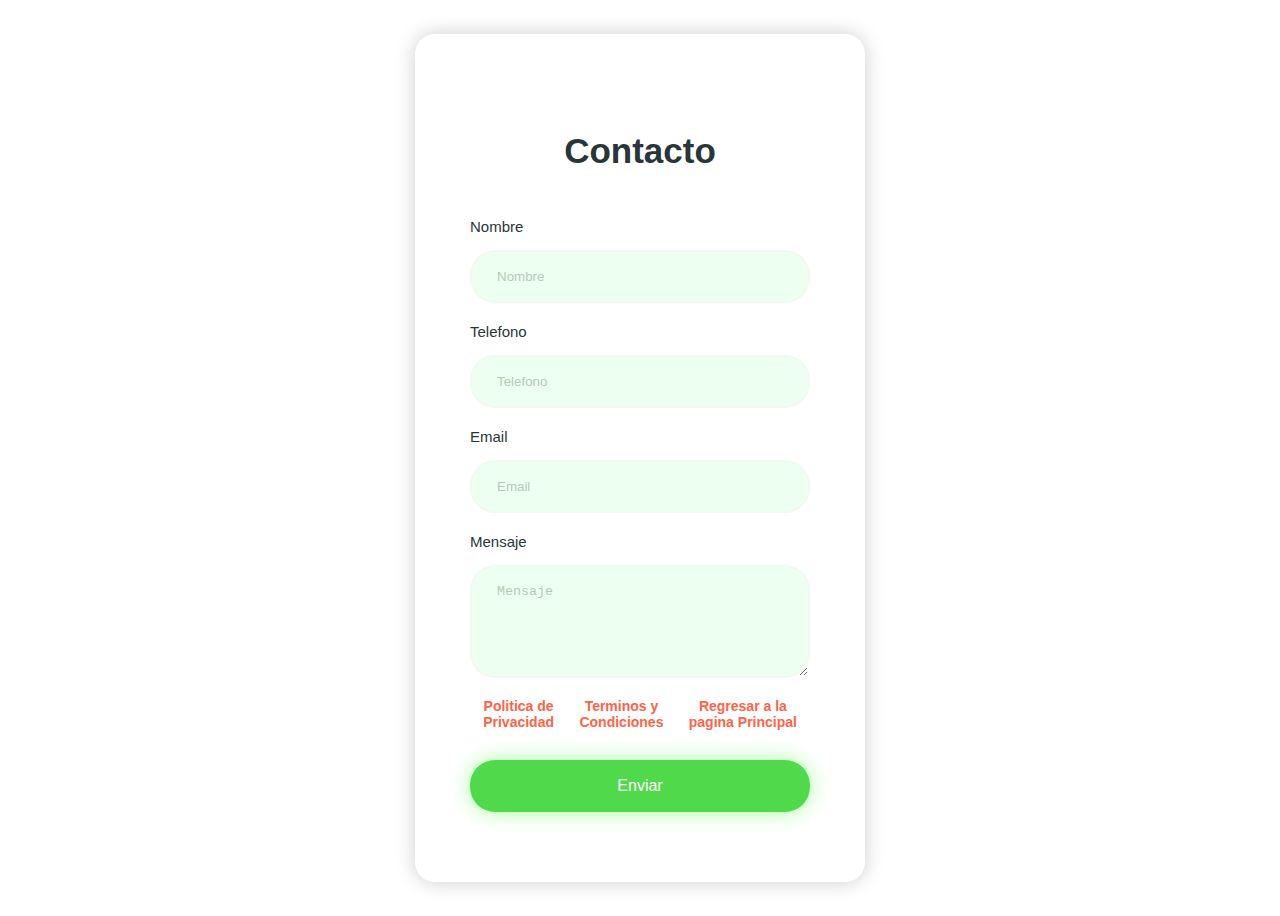
<file: contacto.html>
<!DOCTYPE html>
<html lang="en">
<head>
    <meta charset="UTF-8">
    <meta name="viewport" content="width=device-width, initial-scale=1.0">
    <title>Imperial Brand</title>
    <link rel="stylesheet" href="formulario2.css">
</head>

<body>

    <form action="https://formsubmit.co/cristhianimperial12@gmail.com" method="POST" />
        <h4>Contacto</h4>
        <div class="input-group">
            <label for="name">Nombre</label>
            <input type="text" name="name" id="name" placeholder="Nombre">
            <label for="phone"> Telefono </label>
            <input type="tel" name="phone" id="phone" placeholder="Telefono">
            <label for="email">Email</label>
            <input type="email" name="email" id="email" placeholder="Email">

            <label for="message">Mensaje</label>
            <textarea name="message" id="message" cols="30" rows="5" placeholder="Mensaje"></textarea>

            <div class="form-txt">
                <a href="#">Politica de Privacidad</a>
                <a href="#">Terminos y Condiciones</a>
                <a href="index.html">Regresar a la pagina Principal</a>
            </div>

            <input class="btnf" type="submit" value="Enviar">

            <input type="hidden" name="_next" value="http://127.0.0.1:5500/contacto.html">
            <input type="hidden" name="_captcha" value="false">
          


        </div>
    </form>
           
</body>
</html>
</file>
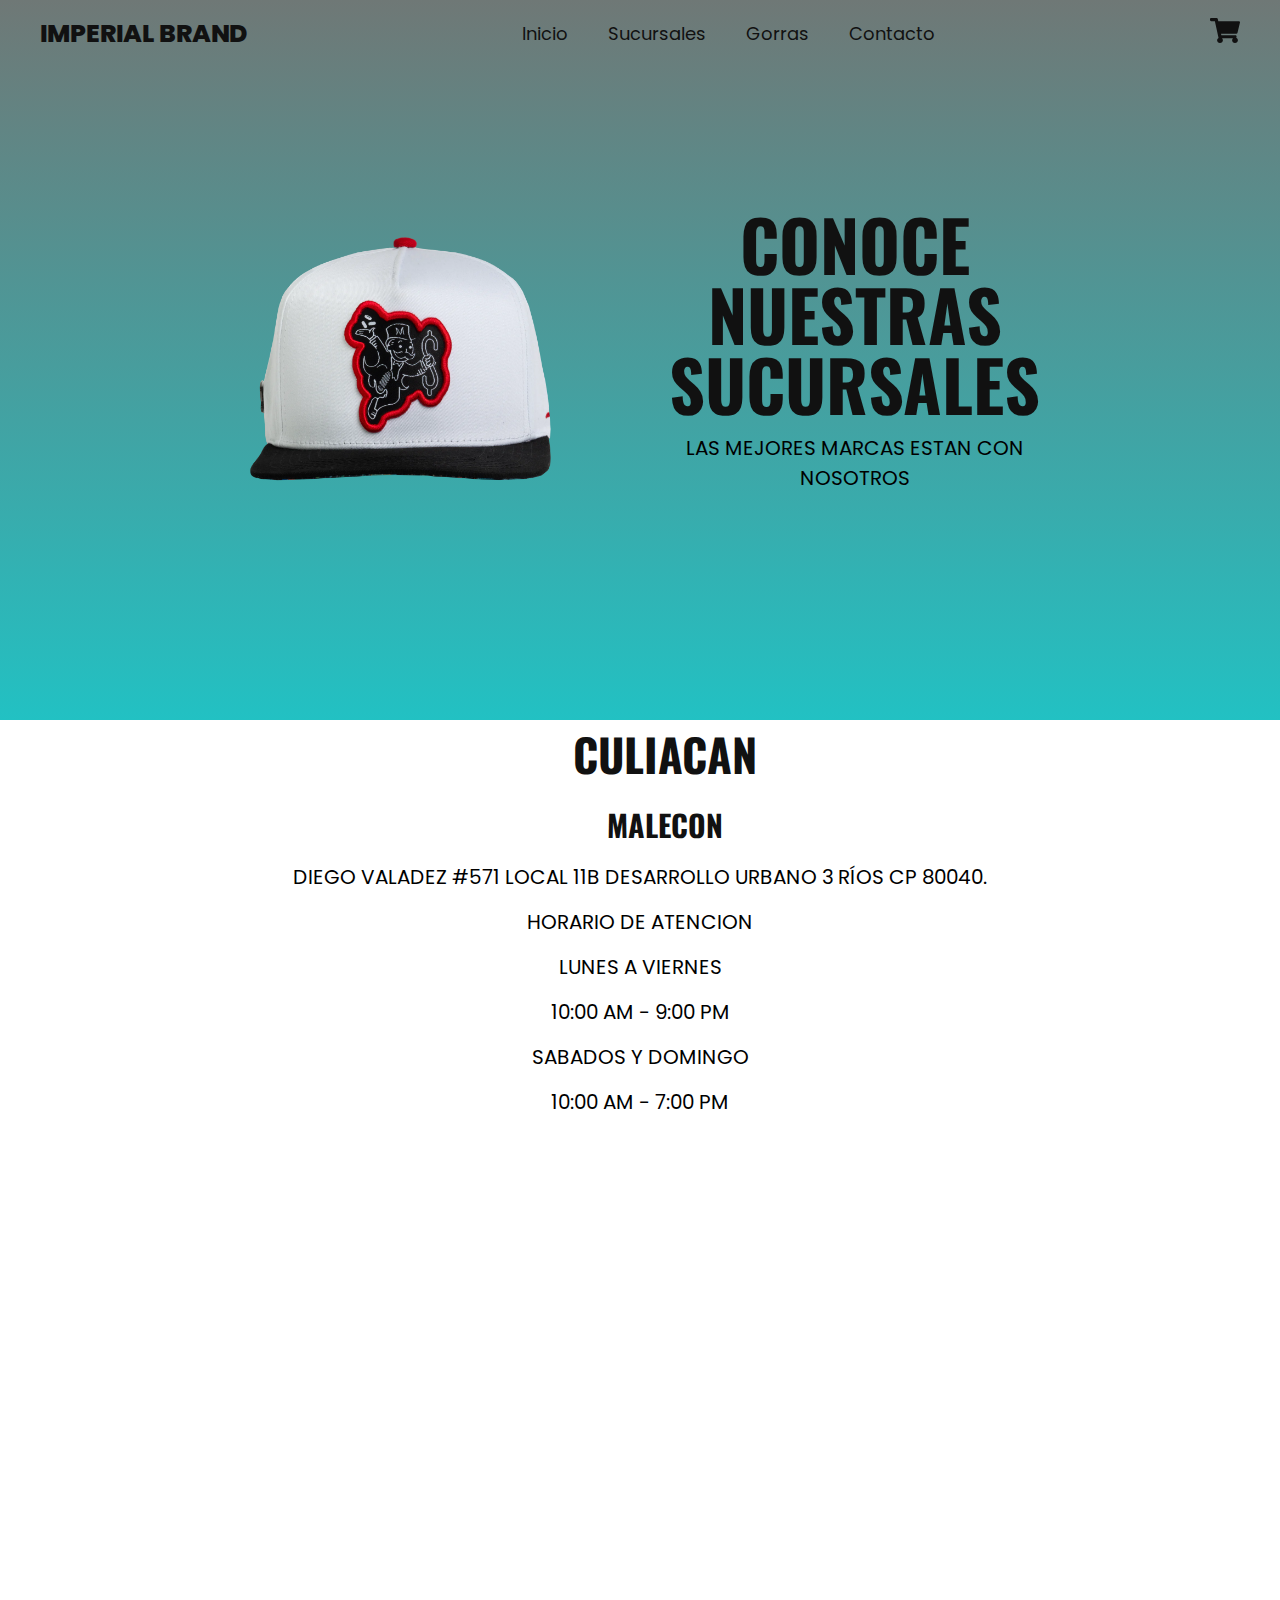
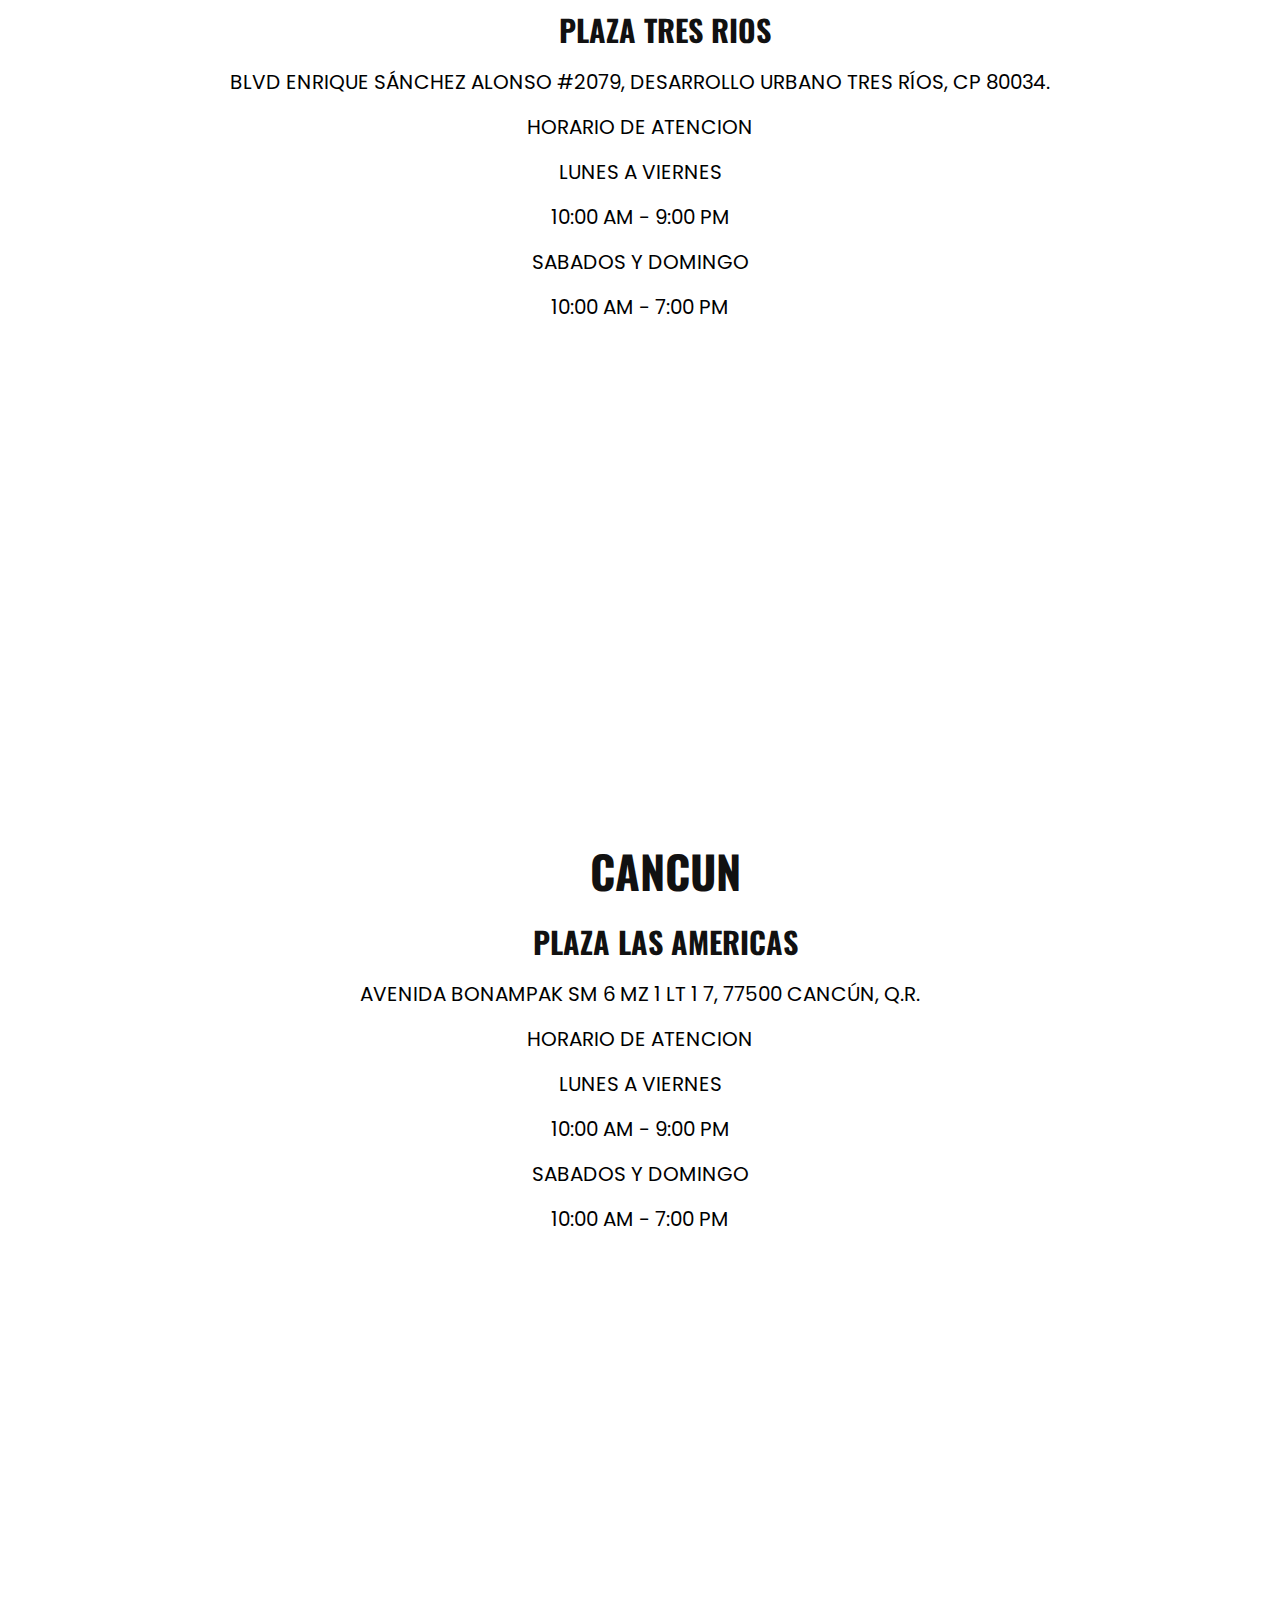
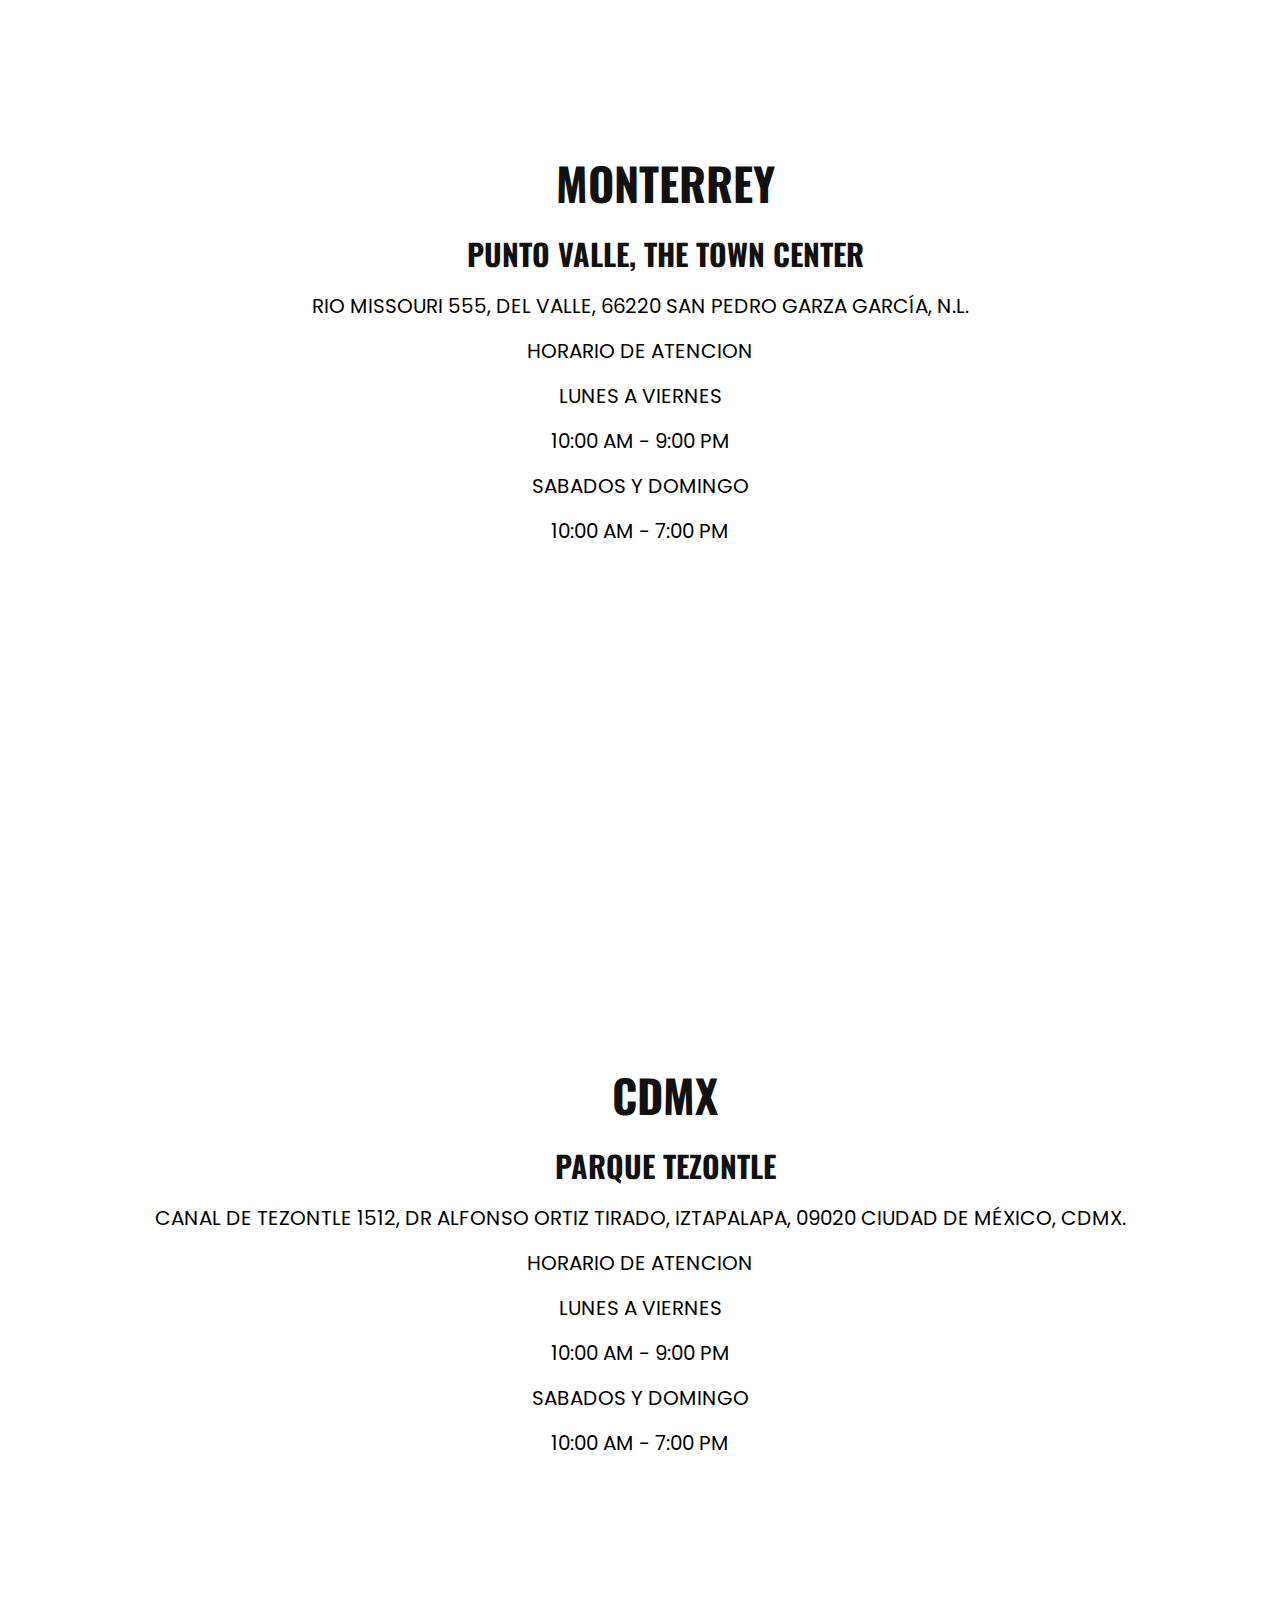
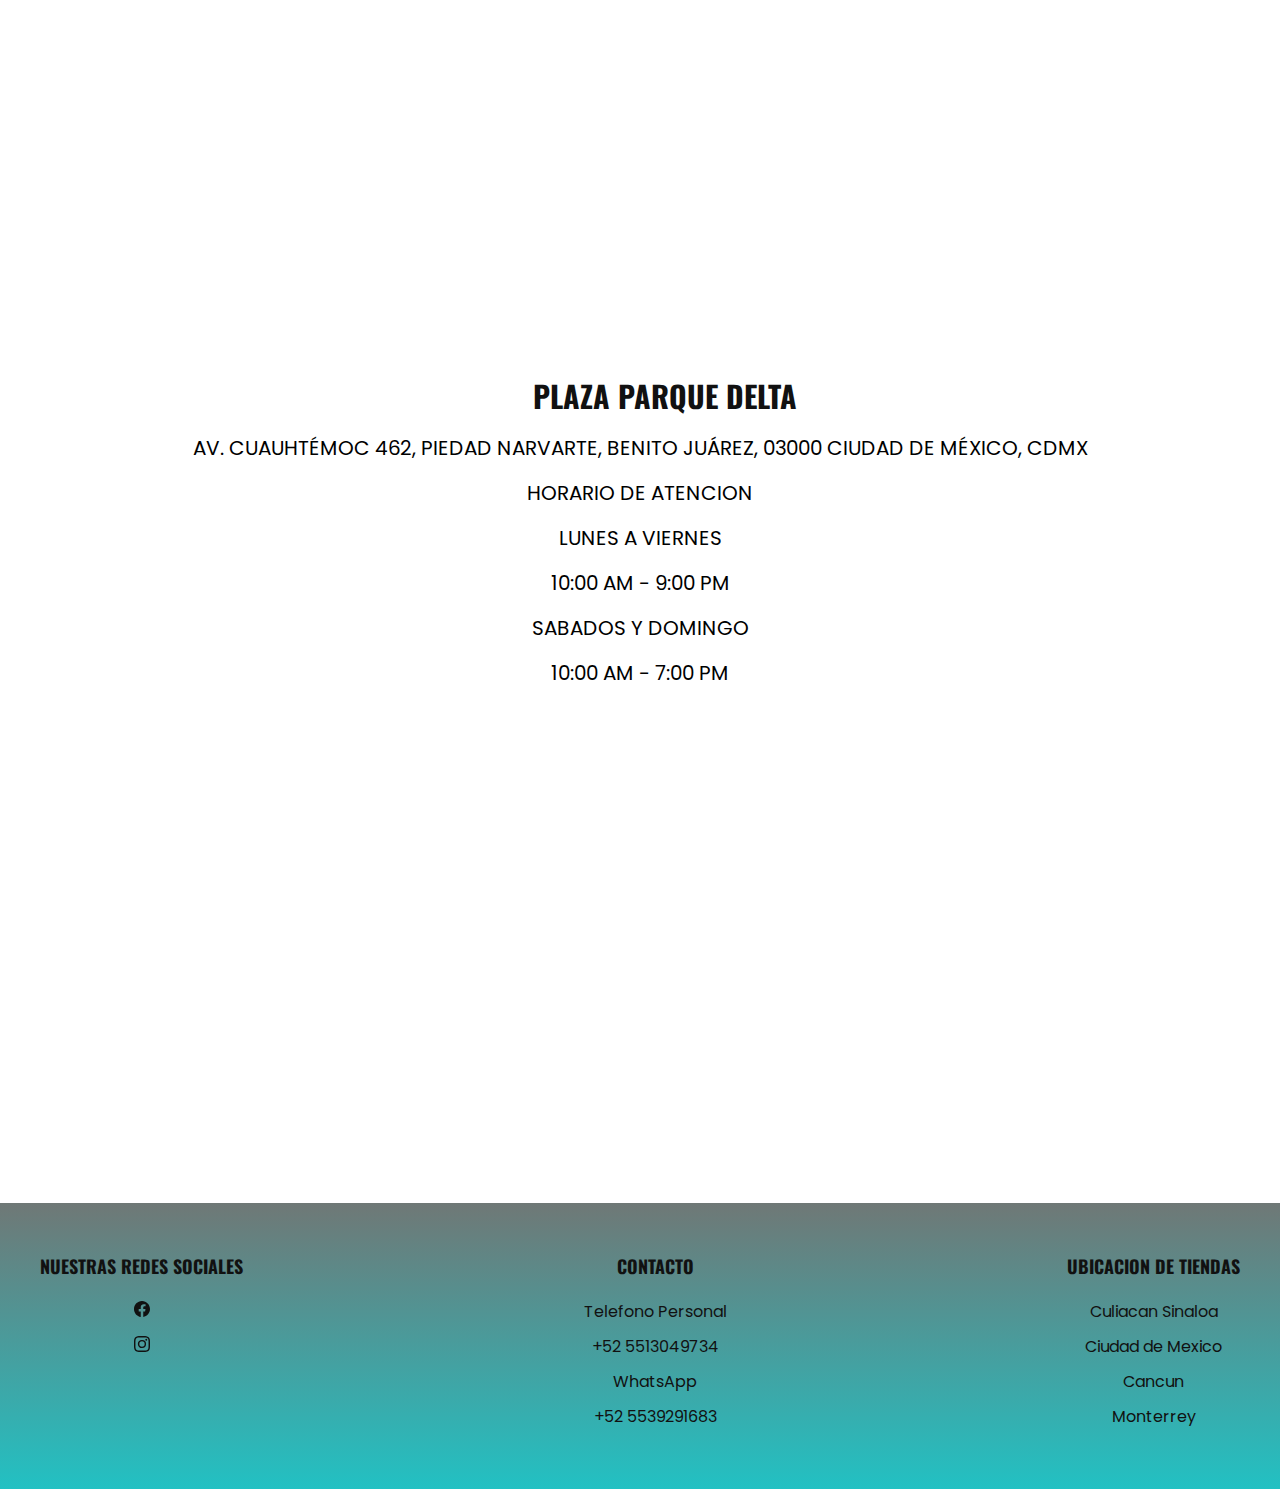
<file: sucursales.html>
<!DOCTYPE html>
<html lang="en">
<head>
    <meta charset="UTF-8">
    <meta name="viewport" content="width=device-width, initial-scale=1.0">
    <title>Imperial Brand</title>
    <link rel="stylesheet" href="style2.css">
    
</head>
<body>
    <header class="header">
        <div class="menu container">
            <a href="index.html" class="logo">IMPERIAL BRAND </a>
            <input type="checkbox" id="menu" />
            <label for="menu">
                <img src="Images/list.svg" class="menu-icono" alt="menu">
            </label>
            <nav class="navbar">
                <ul>
                    <li><a href="index.html">Inicio</a></li>
                    <li><a href="sucursales.html">Sucursales</a></li>
                    <li><a href="productos.html">Gorras</a></li>
                    <li><a href="contacto.html">Contacto</a></li>
                </ul>

            </nav>
            <div>
                <ul>
                    <li class="submenu">
                        <img src="Images/car.svg" id="img-carrito" alt="carrito">
                        <div id="carrito">
                            <table id="lista-carrito">
                                <thead>
                                    <tr>
                                        <th>Imagen</th>
                                        <th>Nombre</th>
                                        <th>Precio</th>
                                        <th></th>
                                    </tr>
                                </thead>
                                <tbody></tbody>
                            </table>
                            <a href="#" id="vaciar-carrito" class="btn-2">Vaciar Carrito</a>
                        </div>
                    </li>
                </ul>
            </div>
        </div>
        <div class="header-content container">
            <div class="header-img">
                <img src="Images/moneyedition.jpg" alt="">              
            </div>
            <div class="header-txt">
                <h1>Conoce nuestras Sucursales</h1>
                <p> Las Mejores marcas Estan con nosotros</p>
            </div>

        </div>
    </header>

    
    <div class="Formato">
        <h2> Culiacan </h2>
    <div class="ubicaciones" id="mapa">
        <h2> Malecon </h2>
        <p>Diego Valadez #571 local 11B Desarrollo Urbano 3 Ríos CP 80040.</p>
        <p>Horario de Atencion</p>
        <p>Lunes a Viernes</p>
        <p>10:00 AM - 9:00 PM</p>
        <p>Sabados y Domingo</p>
        <p>10:00 AM - 7:00 PM</p>
        <iframe src="https://www.google.com/maps/embed?pb=!1m18!1m12!1m3!1d3621.4114363733893!2d-107.39012942493636!3d24.81559957795854!2m3!1f0!2f0!3f0!3m2!1i1024!2i768!4f13.1!3m3!1m2!1s0x86bcd14793a822db%3A0x630b79946c2566eb!2sJC%20Hats%20Malec%C3%B3n!5e0!3m2!1ses-419!2smx!4v1695770085607!5m2!1ses-419!2smx" width="600" height="450" style="border:0;" allowfullscreen="" loading="lazy" referrerpolicy="no-referrer-when-downgrade"></iframe>

    </div>
    <br>

    <div class="ubicaciones" id="mapa">
        <h2> Plaza Tres Rios </h2>
        <p>Blvd Enrique Sánchez Alonso #2079, Desarrollo urbano tres ríos, CP 80034.</p>
        <p>Horario de Atencion</p>
        <p>Lunes a Viernes</p>
        <p>10:00 AM - 9:00 PM</p>
        <p>Sabados y Domingo</p>
        <p>10:00 AM - 7:00 PM</p>
        <iframe src="https://www.google.com/maps/embed?pb=!1m18!1m12!1m3!1d3620.9698993296374!2d-107.40166592493587!3d24.830702977948665!2m3!1f0!2f0!3f0!3m2!1i1024!2i768!4f13.1!3m3!1m2!1s0x86bcda10db7959ef%3A0x98a9ea828c5b7ed3!2sPlaza%20Tres%20Rios!5e0!3m2!1ses-419!2smx!4v1695770043834!5m2!1ses-419!2smx" width="600" height="450" style="border:0;" allowfullscreen="" loading="lazy" referrerpolicy="no-referrer-when-downgrade"></iframe>
    </div>
    <br>
    <br>
    <h2> Cancun</h2>
    
    <div class="ubicaciones" id="mapa">
        <h2> Plaza Las Americas </h2>
        <p>Avenida Bonampak SM 6 Mz 1 lt 1 7, 77500 Cancún, Q.R.</p>
        <p>Horario de Atencion</p>
        <p>Lunes a Viernes</p>
        <p>10:00 AM - 9:00 PM</p>
        <p>Sabados y Domingo</p>
        <p>10:00 AM - 7:00 PM</p>
        <iframe src="https://www.google.com/maps/embed?pb=!1m18!1m12!1m3!1d3759.012870425971!2d-99.02544932509922!3d19.583949281728085!2m3!1f0!2f0!3f0!3m2!1i1024!2i768!4f13.1!3m3!1m2!1s0x85d1f3e160f68245%3A0xc507261cbe0c34e7!2sCentro%20Las%20Am%C3%A9ricas!5e0!3m2!1ses-419!2smx!4v1695769933877!5m2!1ses-419!2smx" width="600" height="450" style="border:0;" allowfullscreen="" loading="lazy" referrerpolicy="no-referrer-when-downgrade"></iframe>
    </div>

    <br>
    <br>

    <h2> Monterrey </h2>
    <div class="ubicaciones" id="mapa">
        <h2> Punto Valle, The Town Center </h2>
        <p>Rio Missouri 555, Del Valle, 66220 San Pedro Garza García, N.L.</p>
        <p>Horario de Atencion</p>
        <p>Lunes a Viernes</p>
        <p>10:00 AM - 9:00 PM</p>
        <p>Sabados y Domingo</p>
        <p>10:00 AM - 7:00 PM</p>
        <iframe src="https://www.google.com/maps/embed?pb=!1m18!1m12!1m3!1d3596.3763350283407!2d-100.35745502490674!3d25.658816677416677!2m3!1f0!2f0!3f0!3m2!1i1024!2i768!4f13.1!3m3!1m2!1s0x8662bde4a2974b07%3A0xaa5d5ac3f0904ee6!2sPunto%20Valle%2C%20The%20Town%20Center!5e0!3m2!1ses-419!2smx!4v1695769877119!5m2!1ses-419!2smx" width="600" height="450" style="border:0;" allowfullscreen="" loading="lazy" referrerpolicy="no-referrer-when-downgrade"></iframe>
    </div>
<br>
<br>
    
    <h2> CDMX</h2>
    <div class="ubicaciones" id="mapa">
        <h2> Parque Tezontle </h2>
        <p>Canal de Tezontle 1512, Dr Alfonso Ortiz Tirado, Iztapalapa, 09020 Ciudad de México, CDMX.</p>
        <p>Horario de Atencion</p>
        <p>Lunes a Viernes</p>
        <p>10:00 AM - 9:00 PM</p>
        <p>Sabados y Domingo</p>
        <p>10:00 AM - 7:00 PM</p>

        <iframe src="https://www.google.com/maps/embed?pb=!1m18!1m12!1m3!1d3763.6564576291526!2d-99.08530842510471!3d19.384022481885008!2m3!1f0!2f0!3f0!3m2!1i1024!2i768!4f13.1!3m3!1m2!1s0x85d1fd0645751e77%3A0x120bcd587d0d1b87!2sParque%20Tezontle!5e0!3m2!1ses-419!2smx!4v1695768885685!5m2!1ses-419!2smx" width="600" height="450" style="border:0;" allowfullscreen="" loading="lazy" referrerpolicy="no-referrer-when-downgrade"></iframe>
    </div>
    <br>
    <br>
    <div class="ubicaciones" id="mapa">
        <h2> Plaza Parque Delta </h2>
        <p>Av. Cuauhtémoc 462, Piedad Narvarte, Benito Juárez, 03000 Ciudad de México, CDMX</p>
        <p>Horario de Atencion</p>
        <p>Lunes a Viernes</p>
        <p>10:00 AM - 9:00 PM</p>
        <p>Sabados y Domingo</p>
        <p>10:00 AM - 7:00 PM</p>
        <iframe src="https://www.google.com/maps/embed?pb=!1m18!1m12!1m3!1d3763.2222120741226!2d-99.15691562510422!3d19.402802581870223!2m3!1f0!2f0!3f0!3m2!1i1024!2i768!4f13.1!3m3!1m2!1s0x85d1ff1a2816cd87%3A0x9d03a3d2ccf92f3b!2sParque%20Delta!5e0!3m2!1ses-419!2smx!4v1695769309893!5m2!1ses-419!2smx" width="600" height="450" style="border:0;" allowfullscreen="" loading="lazy" referrerpolicy="no-referrer-when-downgrade"></iframe>
    </div>
        <br>
        <br>
    </div>


    <footer class="footer">
        <div class="footer-content container">

            <div class="link">
                <h3>Nuestras Redes Sociales</h3>
                <ul>
                    <li><a href="https://www.facebook.com/Cristhianjimenez.7974?mibextid=LQQJ4d"><svg xmlns="http://www.w3.org/2000/svg" width="16" height="16" fill="currentColor" class="bi bi-facebook" viewBox="0 0 16 16">
                        <path d="M16 8.049c0-4.446-3.582-8.05-8-8.05C3.58 0-.002 3.603-.002 8.05c0 4.017 2.926 7.347 6.75 7.951v-5.625h-2.03V8.05H6.75V6.275c0-2.017 1.195-3.131 3.022-3.131.876 0 1.791.157 1.791.157v1.98h-1.009c-.993 0-1.303.621-1.303 1.258v1.51h2.218l-.354 2.326H9.25V16c3.824-.604 6.75-3.934 6.75-7.951z"/>
                      </svg></a></li>
                    <li><a href="https://instagram.com/_imperial_19?igshid=MzMyNGUyNmU2YQ=="><svg xmlns="http://www.w3.org/2000/svg" width="16" height="16" fill="currentColor" class="bi bi-instagram" viewBox="0 0 16 16">
                        <path d="M8 0C5.829 0 5.556.01 4.703.048 3.85.088 3.269.222 2.76.42a3.917 3.917 0 0 0-1.417.923A3.927 3.927 0 0 0 .42 2.76C.222 3.268.087 3.85.048 4.7.01 5.555 0 5.827 0 8.001c0 2.172.01 2.444.048 3.297.04.852.174 1.433.372 1.942.205.526.478.972.923 1.417.444.445.89.719 1.416.923.51.198 1.09.333 1.942.372C5.555 15.99 5.827 16 8 16s2.444-.01 3.298-.048c.851-.04 1.434-.174 1.943-.372a3.916 3.916 0 0 0 1.416-.923c.445-.445.718-.891.923-1.417.197-.509.332-1.09.372-1.942C15.99 10.445 16 10.173 16 8s-.01-2.445-.048-3.299c-.04-.851-.175-1.433-.372-1.941a3.926 3.926 0 0 0-.923-1.417A3.911 3.911 0 0 0 13.24.42c-.51-.198-1.092-.333-1.943-.372C10.443.01 10.172 0 7.998 0h.003zm-.717 1.442h.718c2.136 0 2.389.007 3.232.046.78.035 1.204.166 1.486.275.373.145.64.319.92.599.28.28.453.546.598.92.11.281.24.705.275 1.485.039.843.047 1.096.047 3.231s-.008 2.389-.047 3.232c-.035.78-.166 1.203-.275 1.485a2.47 2.47 0 0 1-.599.919c-.28.28-.546.453-.92.598-.28.11-.704.24-1.485.276-.843.038-1.096.047-3.232.047s-2.39-.009-3.233-.047c-.78-.036-1.203-.166-1.485-.276a2.478 2.478 0 0 1-.92-.598 2.48 2.48 0 0 1-.6-.92c-.109-.281-.24-.705-.275-1.485-.038-.843-.046-1.096-.046-3.233 0-2.136.008-2.388.046-3.231.036-.78.166-1.204.276-1.486.145-.373.319-.64.599-.92.28-.28.546-.453.92-.598.282-.11.705-.24 1.485-.276.738-.034 1.024-.044 2.515-.045v.002zm4.988 1.328a.96.96 0 1 0 0 1.92.96.96 0 0 0 0-1.92zm-4.27 1.122a4.109 4.109 0 1 0 0 8.217 4.109 4.109 0 0 0 0-8.217zm0 1.441a2.667 2.667 0 1 1 0 5.334 2.667 2.667 0 0 1 0-5.334z"/>
                      </svg> </a></li>
                    
                </ul>
            </div>

            <div class="link">
                <h3>Contacto</h3>
                <ul>
                    <li><a href="#">Telefono Personal</a></li>
                    <li><a href="#">+52 5513049734</a></li>
                    <li><a href="#">WhatsApp</a></li>
                    <li><a href="#">+52 5539291683</a></li>
                    
                </ul>
            </div>

            <div class="link">
                <h3>Ubicacion De Tiendas</h3>
                <ul>
                    <li><a href="#">Culiacan Sinaloa</a></li>
                    <li><a href="#">Ciudad de Mexico</a></li>
                    <li><a href="#">Cancun</a></li>
                    <li><a href="#">Monterrey</a></li>
                </ul>
            </div>

            
        </div>
    </footer>


 
 
</body>

</html>
</file>
<file: formulario2.css>
body{
    font-family: Arial, Helvetica, sans-serif;
    min-height: 100vh;
    display: flex;
    align-items: center;
    justify-content: center;
}

form{
    padding: 50px 55px;
    box-shadow: 0 0 20px rgba(0, 0, 0, 0.2);
    border-radius: 20px;
    text-align: center;
    width: 340px;
}

.input-group{
    display: flex;
    flex-direction: column;
    text-align: left;
}

h4{
    color: #283639;
    font-size: 35px;
}


label{
    color: #283639;
    font-size: 15px;
    font-weight: 600px;
    margin-bottom: 15px;
}

input, textarea{
    padding: 17px 25px;
    border-radius: 25px;
    margin-bottom: 20px;
    background-color: #EDFFF0;
    border: 2px solid #F0FAF1;
    color: #283639;
    outline: none;
}

input::placeholder, textarea::placeholder{
    color: #b5cab6;
}

.form-txt{
    margin-bottom: 30px;
    display: flex;
    justify-content: space-between;
    text-align: center;
}

.form-txt a{
    color: tomato;
    font-size: 14px;
    font-weight: 600;
    text-decoration: none;
}




.btnf{
    font-size: 16px;
    color: #FFFFFF;
    border: 0;
    border-radius: 25px;
    background-color: #51d94c;
    box-shadow: 0 0 20px rgba(25, 254, 0, 0.4);
    cursor: pointer;
}


.btnf:hover{
    background-color: #50E04B;
}


@media(max-width:991px){
    body{
        padding: 30px;
    }

    form{
        padding: 50px 30px;
        width: 100%;
    }
    input{
        padding: 15px;
    }
}
</file>
<file: style2.css>
@import url('https://fonts.googleapis.com/css2?family=Oswald:wght@400;500;600;700&family=Poppins:wght@400;500;600;700;800&display=swap');
/* 
font-family: 'Oswald', sans-serif;
font-family: 'Poppins', sans-serif;
*/

*{
    margin: 0;
    padding: 0;
    box-sizing: border-box;
    text-decoration: none;
    list-style: none;
}


body{
    font-family: 'Poppins', sans-serif; 
}

img{
    max-width: 100%;
}

.container{
    max-width: 1200px;
    margin: 0 auto;
}

.header{
    display: flex;
    align-items: center;
    min-height: 80vh;
    background: rgb(34,193,195);
background: linear-gradient(0deg, rgba(34,193,195,1) 0%, rgba(111,120,118,1) 100%);
    padding: 70px 0;
}

.menu{
    position: absolute;
    top: 0;
    left: 0;
    right: 0;
    display: flex;
    align-items: center;
    justify-content: space-between;
}


.logo{
    font-size: 25px;
    color: #111111;
    text-transform: uppercase;
    font-weight: 800;
}

.menu .navbar ul li{
    position: relative;
    float: left;
}

.menu .navbar ul li a{
    font-size: 18px;
    padding: 20px;
    color: #111111;
    display: block;
}

#menu{
    display: none;   
}

.menu-icono{
    width: 25px;

}

.menu label{
    cursor: pointer;
    display: none;
}

.submenu{
    position: relative;
}

.submenu #carrito{
    display: none;
}

.submenu:hover #carrito{
    display: block;
    position: absolute;
    right: 0;
    backdrop-filter: blur(10px);
    top: 100%;
    z-index: 1;
    background-color: #4E4B5076;
    padding: 20px;
    min-width: 400px;
}

table{
    width: 100%;
}

th,td{
    color: #FFFFFF;
}

.borrar{
    background-color: #111111;
    border-radius: 50%;
    padding: 5px 10px;
    text-decoration: none;
    color: #FFFFFF;
    font-weight: 800;
    cursor: pointer;
}

.header-content {
    display: flex;
    justify-content: space-between;
    align-items: center;
    flex: 1;
    padding: 0 200px;
}

.header-img{
    flex-basis: 50%;
    text-align: left;
}

.header-txt {
    flex-basis: 50%;
    text-align: center;
    margin-left: 50px;
}

.header-txt h1{
    font-size: 70px;
    text-transform: uppercase;
    line-height: 1;
    color: #111111;
    font-family: 'Oswald', sans-serif;
    margin-bottom: 15px;
    margin-left: 50px;
}

.header-txt p{
    font-size: 20px;
    text-transform: uppercase;
    margin-bottom: 20px;
    margin-left: 50px;
}

.btn-1 {
    display: inline-block;
    padding: 11px 25px;
    background-color: #111111;
    color: #FFFFFF;
    border-radius: 5px;
    margin-left: 50px;
}


.footer{
    padding: 50px 0;
    background: rgb(34,193,195);
background: linear-gradient(0deg, rgba(34,193,195,1) 0%, rgba(111,120,118,1) 100%);
}

.footer-content {
    display: flex;
    justify-content: space-between;
    text-align: center;
}

.link h3{
    font-size: 18px;
    color: #111111;
    font-family: 'Oswald', sams-serif;
    text-transform: uppercase;
    margin-bottom: 20px;
}


.link a {
    font-size: 16px;
    color:#111111;
    display: block;
    margin-bottom: 10px;
}


.ubicaciones h2{
    font-size: 30px;
    color: #111111;
    font-family: 'Oswald',sams-serif;
    text-transform: uppercase;
    margin-left: 50px;
    text-align: center;
}

.ubicaciones p{
    font-size: 20px;
    font-family: 'Poppins', sans-serif;
    text-transform: uppercase;
    text-align: center;
    margin-bottom: 15px;
}

h2{
    font-size: 45px;
    color: #111111;
    font-family: 'Oswald',sams-serif;
    text-transform: uppercase;
    text-align: center;
    margin-left: 50px;
    margin-bottom: 15px;
}

#mapa{
    border-radius: 5px;
    display: flex;
    flex-direction: column;
    justify-content: center;
    align-items: center;
   
}
</file>
